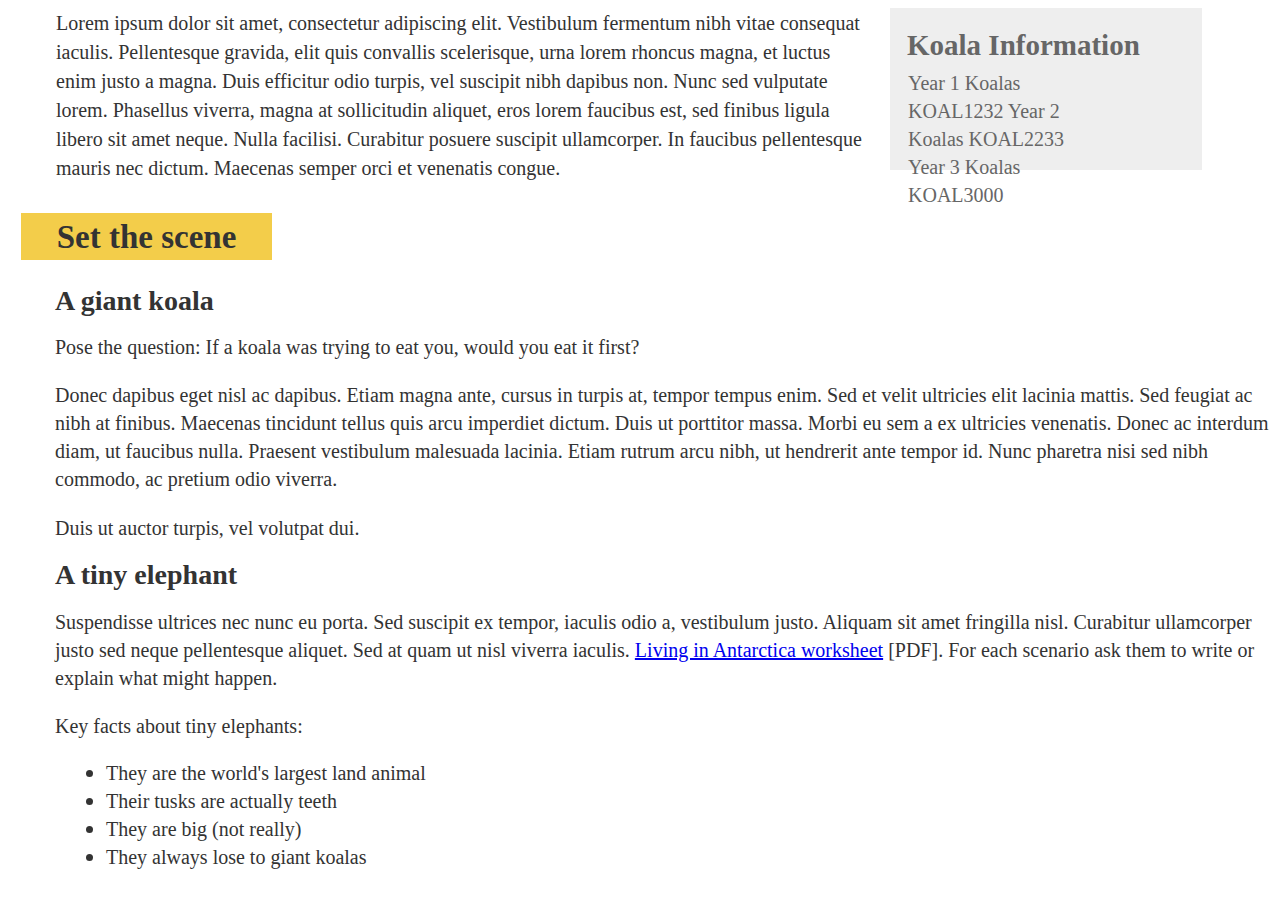
<file: koala/index.html>
<!DOCTYPE html>
<html>
    <head>
        <meta name="viewport" content="width=device-width, initial-scale=1.0">
        <title>Task 1</title>
        <link rel="stylesheet" href="style.css">
    </head>
    <body>
        <section id="flex-container" >
            <div class="introduction">
                Lorem ipsum dolor sit amet, consectetur adipiscing elit. Vestibulum fermentum nibh vitae consequat iaculis. Pellentesque gravida, elit quis convallis scelerisque, urna lorem rhoncus magna, et luctus enim justo a magna. Duis efficitur odio turpis, vel suscipit nibh dapibus non. Nunc sed vulputate lorem. Phasellus viverra, magna at sollicitudin aliquet, eros lorem faucibus est, sed finibus ligula libero sit amet neque. Nulla facilisi. Curabitur posuere suscipit ullamcorper. In faucibus pellentesque mauris nec dictum. Maecenas semper orci et venenatis congue. 
            </div>
            <div class="koala-information">
                <p1 class="koala-heading">Koala Information</p1>
                <p class="koala-text">Year 1 Koalas KOAL1232 Year 2 Koalas KOAL2233 Year 3 Koalas KOAL3000</p>
            </div>
        </section>
        <section>
            <div class="scene-heading">
                <div class="scene-heading-text">Set the scene</div>
            </div>
        </section>
        <section>
            <div class="description">
                <h2>A giant koala</h2>
                <p class="koala-description-one">Pose the question: If a koala was trying to eat you, would you eat it first?</p>
                <p class="koala-description-two">Donec dapibus eget nisl ac dapibus. Etiam magna ante, cursus in turpis at, tempor tempus enim. Sed et velit ultricies elit lacinia mattis. Sed feugiat ac nibh at finibus. Maecenas tincidunt tellus quis arcu imperdiet dictum. Duis ut porttitor massa. Morbi eu sem a ex ultricies venenatis. Donec ac interdum diam, ut faucibus nulla. Praesent vestibulum malesuada lacinia. Etiam rutrum arcu nibh, ut hendrerit ante tempor id. Nunc pharetra nisi sed nibh commodo, ac pretium odio viverra.</p>
                <p class="koala-description-three">Duis ut auctor turpis, vel volutpat dui.</p>
                <h2 class="elephant-heading">A tiny elephant</h2>
                <p class="elephant-description-one">Suspendisse ultrices nec nunc eu porta. Sed suscipit ex tempor, iaculis odio a, vestibulum justo. Aliquam sit amet fringilla nisl. Curabitur ullamcorper justo sed neque pellentesque aliquet. Sed at quam ut nisl viverra iaculis. <a href="https://www.livescience.com/21677-antarctica-facts.html">Living in Antarctica worksheet</a> [PDF]. For each scenario ask them to write or explain what might happen.</p>
                <p>Key facts about tiny elephants:</p>
                <ul class="elephant-points">
                    <li>
                        <span>They are the world's largest land animal</span>
                    </li>
                    <li>
                        <span>Their tusks are actually teeth</span>
                    </li>
                    <li>
                        <span>They are big (not really)</span>
                    </li>
                    <li>
                        <span>They always lose to giant koalas</span>
                    </li>
                </ul>
            </div>
        </section>
    </body>
</html>
</file>
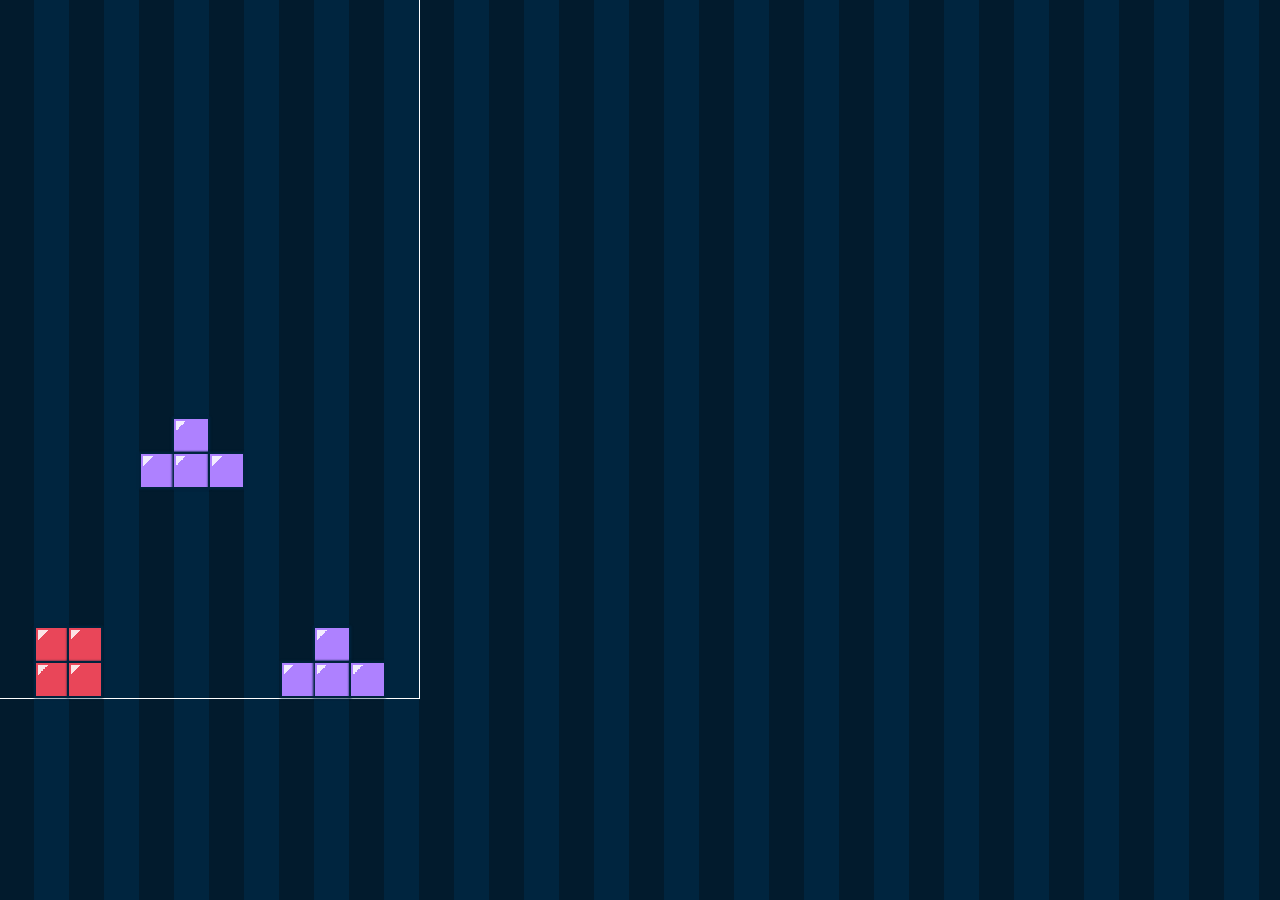
<file: tetris/index.html>
<!DOCTYPE html>
<html>
    <head>
        <meta name="viewport" content="width=device-width, initial-scale=1.0">
        <title>Task 2</title>
        <link rel="stylesheet" href="style.css">
    </head>
    <body>
        <div class="vertical-line"></div>
        <div class="horizontal-line"></div>
            <section class="purple-3x2-one">
                <div class="purple-grid">
                    <div class="p-top">                    
                        <div class="triangle"></div>
                    </div>
                    <div class="p-left">
                        <div class="triangle"></div>
                    </div>
                    <div class="p-mid">
                        <div class="triangle"></div>
                    </div>
                    <div class="p-right">
                        <div class="triangle"></div>
                    </div>
                </div>
            </section>
            <section class="purple-3x2-two">
                <div class="purple-grid">
                    <div class="p-top">
                        <div class="triangle"></div>
                    </div>
                    <div class="p-left">
                        <div class="triangle"></div>
                    </div>
                    <div class="p-mid">
                        <div class="triangle"></div>
                    </div>
                    <div class="p-right">
                        <div class="triangle"></div>
                    </div>
                </div>
            </section>
            <section class="red-2x2">
                <div class="red-grid">
                    <div class="r-top-left">
                        <div class="triangle"></div>
                    </div>
                    <div class="r-top-right">
                        <div class="triangle"></div>
                    </div>
                    <div class="r-bot-left">
                        <div class="triangle"></div>
                    </div>
                    <div class="r-bot-right">
                        <div class="triangle"></div>
                    </div>
                </div>
            </section>
    </body>
</html>
</file>
<file: koala/style.css>
html {
    text-size-adjust: none;
}

body {
    font-family: "Calibri";
    color: #333333;
    line-height: 29px;
    font-size: 20px;
}

h2 {
    padding-top: 5px;
    font-size: 28px;
    line-height: 26px;
}

li {
    font-size: 23px;
}

span {
    font-size: 20px;
}

#flex-container {
    display: flex;
    font-size: 20px;
}

.introduction {
    width: 816px;
    height: 163px;
    padding: 1px 18px;
    margin-left: 30px;
}

.description {
    padding-left: 47px;
    line-height: 28px;
}

.scene-heading {
    width: 251px;
    height: 47px;
    margin: 40px 0px 0px 13px;
    background-color: #f3cd4a;
}

.scene-heading-text {
    padding-top: 10px;
    font-size: 33px;
    font-weight: bolder;
    text-align: center;
}

.koala-information {
    padding-top: 17px;
    width: 312px;
    height: 145px;
    background-color: #eeeeee;
    color: #666666;
}

.koala-heading {
    font-weight: bold;
    font-size: 29px;
    margin-left: 17px;
    line-height: 40px;
}

.koala-text {
    width: 194px;
    margin-top: 4px;
    padding-left: 18px;
    line-height: 28px;
}

.koala-description-one {
    line-height: 20px;
}

.koala-description-two {
    padding-top: 4px;
    line-height: 28px;
}

.koala-description-three {
    padding-top: 15px;
    line-height: 0px;
}

.elephant-heading {
    padding-top: 10px;
}

.elephant-description-one {
    margin-top: -3px;
    line-height: 28px;
}

.elephant-points {
    margin: -1px 0px 0px 11px;
    padding-left: -2px;
}
</file>
<file: tetris/style.css>
body {
    background: repeating-linear-gradient( to right, #021B2D, #021B2D 35px, #00253F 35px, #00253F 70px);
    background-position: -1px;
}

.vertical-line, .horizontal-line {
    background-color: white;
}

.vertical-line { 
    width: 1px;
    height: 699px;
    margin: -8px 0px 0px 411px;
}

.horizontal-line {
    width: 420px;
    height: 1px;
    margin: -1px 0px 0px -8px;
}

.triangle {
    margin: 2px 0px 0px 2px;
    width: 10px;
    height: 10px;
    opacity: 0.85;
    background: linear-gradient(to bottom right, white 0%, white 50%, transparent 0, transparent 0)
}

.purple-3x2-one {
    margin: -71px 0px 0px 274px;
}

.purple-3x2-two {
    margin: -277px 0px 0px 133px;
}

.red-2x2 {
    margin: 141px 0px 0px 28px;
}

.purple-grid, .red-grid {
    display: grid;
    grid-template-columns: 31px;
    grid-template-rows: 33px 33px;
    gap: 2px;
}

.purple-grid {
    width: 102px;
}

.red-grid {
    width: 65px;
}

.p-top, .p-left, .p-mid, .p-right {
    background-color: #ae81ff;
    box-shadow: 0px 0px 2px 2px #00253F;
}

.p-top {
    grid-column: 2/3;
    grid-row: 1/2;
}

.p-left {
    grid-column: 1/3;
    grid-row: 2/2;
}

.p-mid {
    grid-column: 2/3;
    grid-row: 2/2;
}

.p-right {
    grid-column: 3/3;
    grid-row: 2/3;
}

.r-top-left, .r-top-right, .r-bot-left, .r-bot-right {
    background-color: #E94659;
    box-shadow: 0px 0px 2px 2px #00253F;
}

.r-top-left {
    grid-column: 1/2;
    grid-row: 1/2;
}

.r-top-right {
    grid-column: 2/2;
    grid-row: 1/2;
}

.r-bot-left {
    grid-column: 1/2;
    grid-row: 2/2;
}

.r-bot-right {
    grid-column: 2/2;
    grid-row: 2/2;
}
</file>
